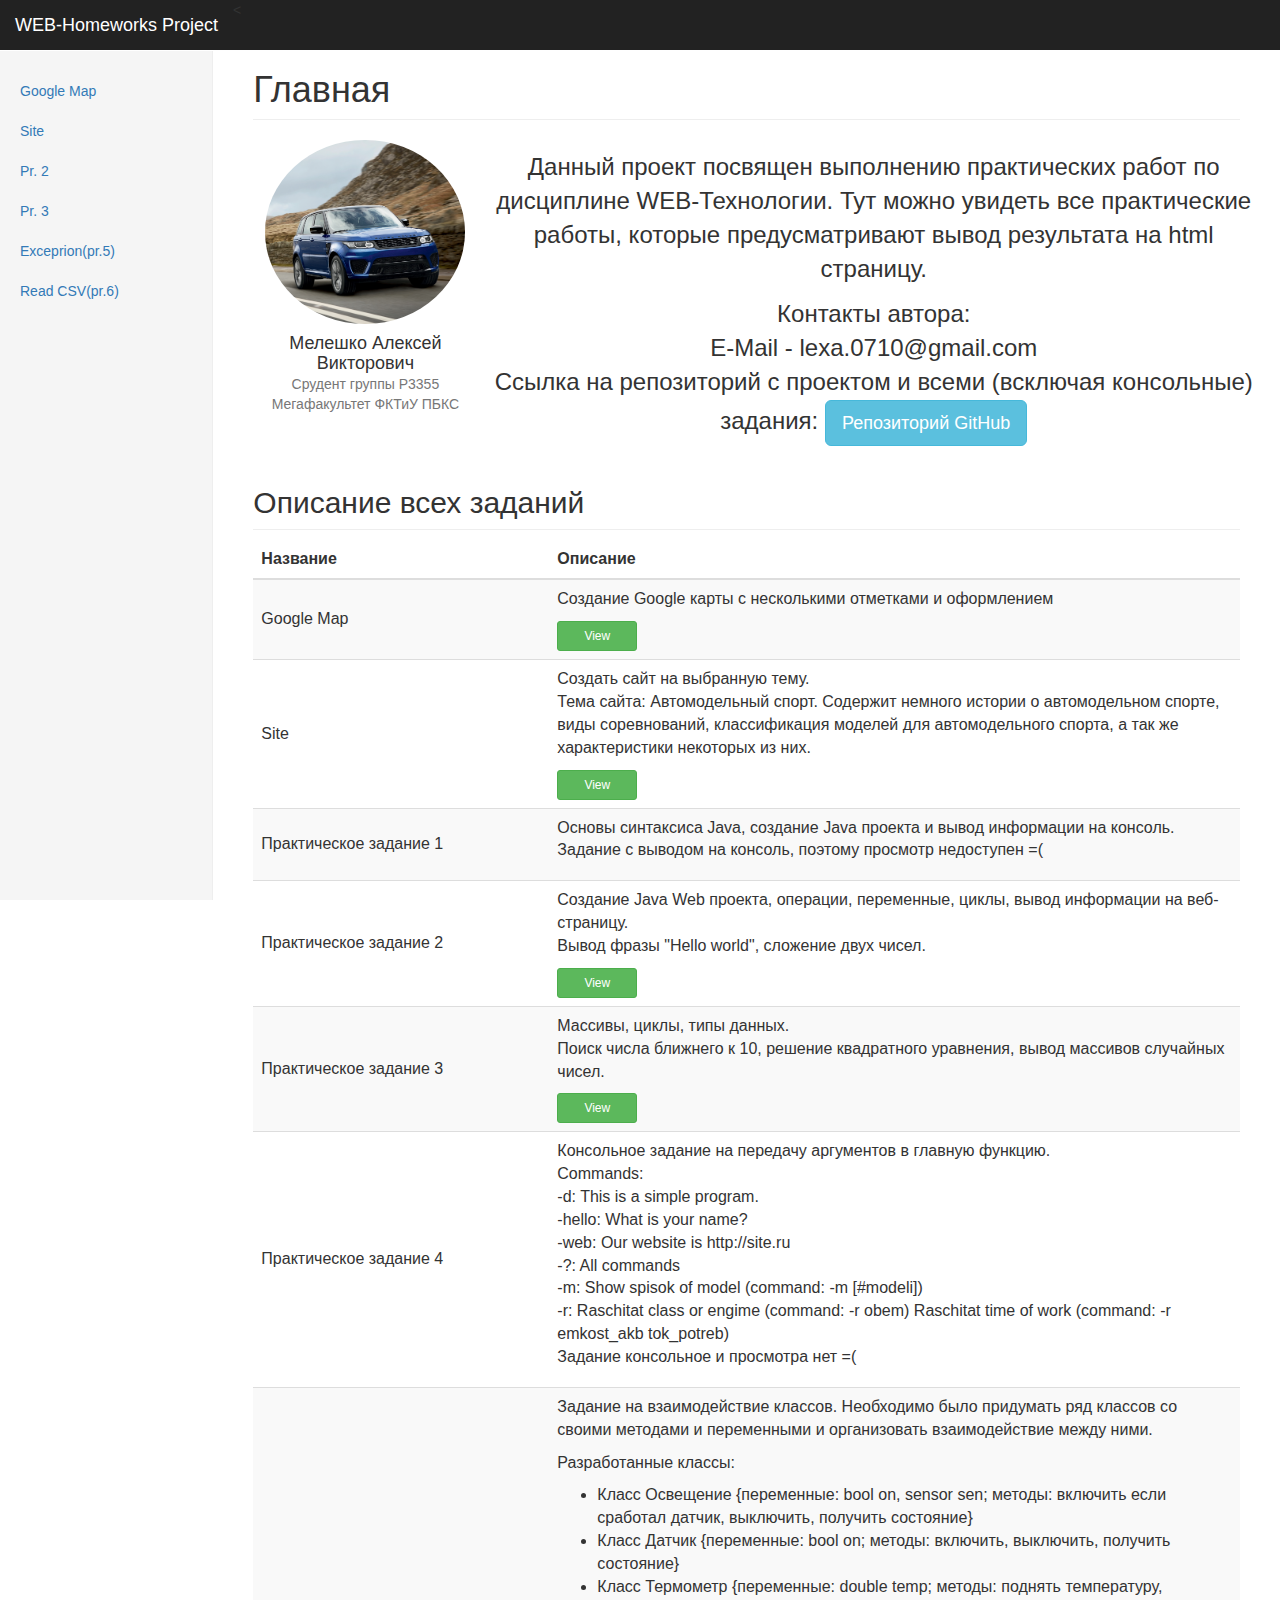
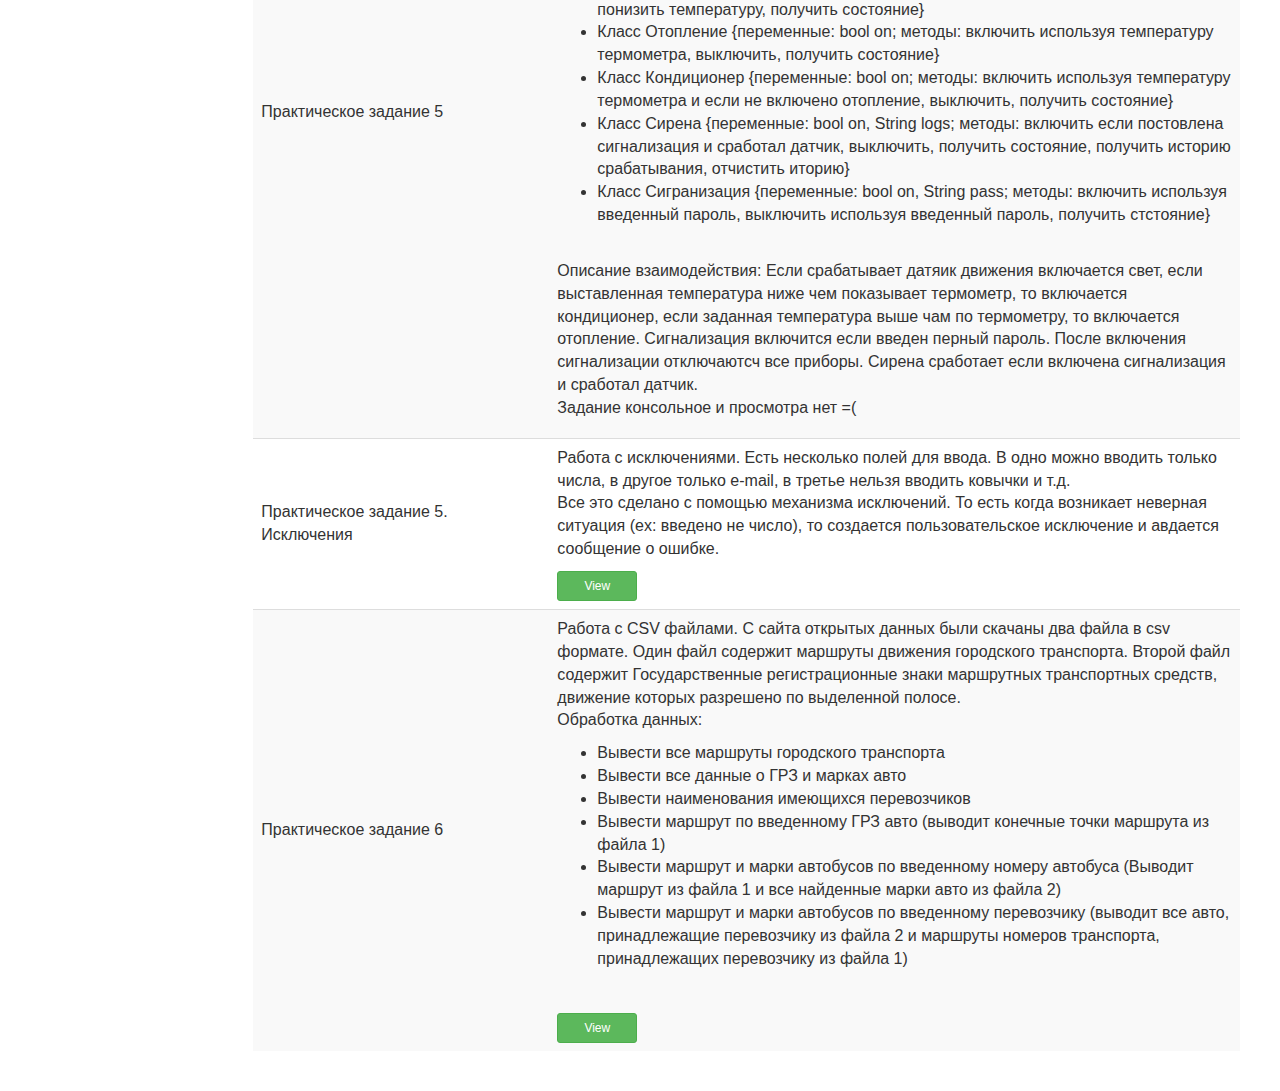
<file: alexeilabs/war/index.html>
<!DOCTYPE HTML PUBLIC "-//W3C//DTD HTML 4.01 Transitional//EN">
<!-- The HTML 4.01 Transitional DOCTYPE declaration-->
<!-- above set at the top of the file will set     -->
<!-- the browser's rendering engine into           -->
<!-- "Quirks Mode". Replacing this declaration     -->
<!-- with a "Standards Mode" doctype is supported, -->
<!-- but may lead to some differences in layout.   -->

<html>
  <head>
    <meta http-equiv="content-type" content="text/html; charset=UTF-8">
    <meta http-equiv="X-UA-Compatible" content="IE=edge">
    <meta name="viewport" content="width=device-width, initial-scale=1">
    <!-- The above 3 meta tags *must* come first in the head; any other head content must come *after* these tags -->
    
    <link rel="icon" href="favicon.ico">

    <title>WEB-Homeworks</title>

    <!-- Bootstrap core CSS -->
    <link href="site/css/bootstrap.min.css" rel="stylesheet">

    <!-- IE10 viewport hack for Surface/desktop Windows 8 bug -->
    <link href="site/css/ie10-viewport-bug-workaround.css" rel="stylesheet">

    <!-- Custom styles for this template -->
    <link href="dashboard.css" rel="stylesheet">

    <!-- Just for debugging purposes. Don't actually copy these 2 lines! -->
    <!--[if lt IE 9]><script src="../../assets/js/ie8-responsive-file-warning.js"></script><![endif]-->
    <!--<script src="../../assets/js/ie-emulation-modes-warning.js"></script>-->

    <!-- HTML5 shim and Respond.js for IE8 support of HTML5 elements and media queries -->
    <!--[if lt IE 9]>
      <script src="https://oss.maxcdn.com/html5shiv/3.7.2/html5shiv.min.js"></script>
      <script src="https://oss.maxcdn.com/respond/1.4.2/respond.min.js"></script>
    <![endif]-->
  </head>

  <body>

    <nav class="navbar navbar-inverse navbar-fixed-top">
      <div class="container-fluid">
        <div class="navbar-header">
          <button type="button" class="navbar-toggle collapsed" data-toggle="collapse" data-target="#navbar" aria-expanded="false" aria-controls="navbar">
            <span class="sr-only">Toggle navigation</span>
            <span class="icon-bar"></span>
            <span class="icon-bar"></span>
            <span class="icon-bar"></span>
          </button>
          <<a class="navbar-brand" href="/">WEB-Homeworks Project</a>
        </div>
        
      </div>
    </nav>

    <div class="container-fluid">
      <div class="row">
        <div class="col-sm-3 col-md-2 sidebar">
          <ul class="nav nav-sidebar">
           <!-- <li class="active"><a href="#">Overview <span class="sr-only">(current)</span></a></li>-->
            <li><a href="hack.html">Google Map</a></li>
            <li><a href="site/indexw.html">Site</a></li>
            <li><a href="indexpr2.html">Pr. 2</a></li>
            <li><a href="indexpr3.html">Pr. 3</a></li>
            <li><a href="indexpr5excep.html">Exceprion(pr.5)</a></li>
            <li><a href="indexpr6csv.html">Read CSV(pr.6)</a></li>
          </ul>
        </div>
        <div class="col-sm-9 col-sm-offset-3 col-md-10 col-md-offset-2 main">
          <h1 class="page-header">Главная</h1>

          <div class="row placeholders">
            <div class="col-xs-6 col-sm-3 placeholder">
              <img src="logo3.jpg" width="200" height="200" class="img-responsive" alt="Generic placeholder thumbnail">
              <h4>Мелешко Алексей Викторович</h4>
              <span class="text-muted">Срудент группы Р3355</span>
              <span class="text-muted"><br>Мегафакультет ФКТиУ ПБКС</span>
            </div>
            <p></p>
            <p style="font-size: 18pt">
            	Данный проект посвящен выполнению практических работ по дисциплине WEB-Технологии.
            	Тут можно увидеть все практические работы, которые предусматривают вывод результата на html страницу.
            	
            </p>
            <p style="font-size: 18pt">
            	Контакты автора:<br>
            	E-Mail - lexa.0710@gmail.com<br>
            	Ссылка на репозиторий с проектом и всеми (всключая консольные) задания: <a href="https://github.com/akselx123/Labs">
            	<button type="button" class="btn btn-lg btn-info">Репозиторий GitHub</button></a>
            </p>
            
          </div>

          <h2 class="sub-header">Описание всех заданий</h2>
          <div class="table-responsive">
            <table class="table table-striped">
              <thead>
                <tr>
                  <th width="30%">Название</th>
                  <th width="70%">Описание</th>
                </tr>
              </thead>
              <tbody>
                <tr>
                  <td>Google Map</td>
                  <td>
                  <p>
                  	Создание Google карты с несколькими отметками и оформлением
                  </p>
                  <a href="hack.html">
                  	<button type="button" class="btn btn-sm btn-success" style="width:80px">View</button>
                  </a>
                  </td>
                </tr>
                 <tr>
                  <td>Site</td>
                  <td>
                  <p>
                  	Создать сайт на выбранную тему.<br>
            		Тема сайта: Автомодельный спорт. Содержит немного истории о автомодельном спорте, 
            		виды соревнований, классификация моделей для автомодельного спорта, а так же 
            		характеристики некоторых из них.
                  </p>
                  <a href="site/indexw.html">
                  	<button type="button" class="btn btn-sm btn-success" style="width:80px">View</button>
                  </a>
                  </td>
                </tr>
                <tr>
                  <td>Практическое задание 1</td>
                  <td>
                  <p>
                  	Основы синтаксиса Java, создание Java проекта и вывод информации на консоль.<br>
                  	Задание с выводом на консоль, поэтому просмотр недоступен =(
                  </p>
                  </td>
                </tr>
                <tr>
                  <td>Практическое задание 2</td>
                  <td><p>
                  	Создание Java Web проекта, операции, переменные, циклы, вывод информации на веб-страницу.<br>
                  	Вывод фразы "Hello world", сложение двух чисел.
                  </p>
                  <a href="indexpr2.html">
                  	<button type="button" class="btn btn-sm btn-success" style="width:80px">View</button>
                  </a></td>
                </tr>
                <tr>
                  <td>Практическое задание 3</td>
                  <td><p>
                  	Массивы, циклы, типы данных.<br>
                  	Поиск числа ближнего к 10, решение квадратного уравнения, вывод массивов случайных чисел.
                  </p>
                  <a href="indexpr3.html">
                  	<button type="button" class="btn btn-sm btn-success" style="width:80px">View</button>
                  </a></td>
                </tr>
                <tr>
                  <td>Практическое задание 4</td>
                  <td>
                  	<p>
                  		Консольное задание на передачу аргументов в главную функцию. <br>
                  		Commands: <br>

						-d: This is a simple program.<br>
						-hello: What is your name? <br>
						-web: Our website is http://site.ru<br>
						-?: All commands<br>
						-m: Show spisok of model (command: -m [#modeli])<br>
						-r: Raschitat class or engime (command: -r obem) Raschitat time of work (command: -r emkost_akb tok_potreb)<br>
						Задание консольное и просмотра нет =(
                  	</p>
                  </td>
                </tr>
                <tr>
                  <td>Практическое задание 5</td>
                  <td>
                  	<p>
                  		Задание на взаимодействие классов. Необходимо было придумать ряд классов со своими методами и переменными
                  		и организовать взаимодействие между ними.
                  	</p>
                  	<p>
                  		Разработанные классы:<br>
                  		<ul>
                  			<li>Класс Освещение {переменные: bool on, sensor sen; методы: включить если сработал датчик, выключить, получить состояние}</li>
                  			<li>Класс Датчик {переменные: bool on; методы: включить, выключить, получить состояние}</li>
                  			<li>Класс Термометр {переменные: double temp; методы: поднять температуру, понизить температуру, получить состояние}</li>
                  			<li>Класс Отопление {переменные: bool on; методы: включить используя температуру термометра, выключить, получить состояние}</li>
                  			<li>Класс Кондиционер {переменные: bool on; методы: включить используя температуру термометра и если не включено отопление, выключить, получить состояние}</li>
                  			<li>Класс Сирена {переменные: bool on, String logs; методы: включить если постовлена сигнализация и сработал датчик, выключить, получить состояние, получить историю срабатывания, отчистить иторию}</li>
                  			<li>Класс Сигранизация {переменные: bool on, String pass; методы: включить используя введенный пароль, выключить используя введенный пароль, получить стстояние}</li>
                  		</ul><br>
                  		Описание взаимодействия: Если срабатывает датяик движения включается свет, если выставленная температура ниже чем показывает термометр, то
                  		включается кондиционер, если заданная температура выше чам по термометру, то включается отопление. Сигнализация включится если введен перный пароль.
                  		После включения сигнализации отключаютсч все приборы. Сирена сработает если включена сигнализация и сработал датчик.<br>
                  		Задание консольное и просмотра нет =(
                  	</p>
                  </td>
                </tr>
                <tr>
                  <td>Практическое задание 5. Исключения</td>
                  <td><p>
                  	Работа с исключениями. 
                  	Есть несколько полей для ввода. В одно можно вводить только числа, в другое только e-mail, в третье нельзя вводить ковычки и т.д. <br>
                  	Все это сделано с помощью механизма исключений. То есть когда возникает неверная ситуация (ex: введено не число), то создается пользовательское исключение и авдается сообщение о ошибке.
                  </p>
                  <a href="indexpr5excep.html">
                  	<button type="button" class="btn btn-sm btn-success" style="width:80px">View</button>
                  </a></td>
                </tr>
                <tr>
                  <td>Практическое задание 6</td>
                  <td><p>
                  	Работа с CSV файлами. С сайта открытых данных были скачаны два файла в csv формате. Один файл содержит маршруты движения городского транспорта.
                  	Второй файл содержит Государственные регистрационные знаки маршрутных транспортных средств, движение которых разрешено по выделенной полосе.
                  	<br>Обработка данных:<br>
                  	<ul>
                  		<li>Вывести все маршруты городского транспорта</li>
                  		<li>Вывести все данные о ГРЗ и марках авто</li>
                  		<li>Вывести наименования имеющихся перевозчиков</li>
                 		<li>Вывести маршрут по введенному ГРЗ авто (выводит конечные точки маршрута из файла 1)</li>
                 		<li>Вывести маршрут и марки автобусов по введенному номеру автобуса (Выводит маршрут из файла 1 и все найденные марки авто из файла 2)</li>
                  		<li>Вывести маршрут и марки автобусов по введенному перевозчику (выводит все авто, принадлежащие перевозчику из файла 2 и маршруты номеров транспорта, принадлежащих перевозчику из файла 1)</li>
                  	</ul><br>
                  </p>
                  <a href="indexpr6csv.html">
                  	<button type="button" class="btn btn-sm btn-success" style="width:80px">View</button>
                  </a></td>
                </tr>
              </tbody>
            </table>
          </div>
        </div>
      </div>
    </div>

    <!-- Bootstrap core JavaScript
    ================================================== -->
    <!-- Placed at the end of the document so the pages load faster -->
    <script src="https://ajax.googleapis.com/ajax/libs/jquery/1.11.3/jquery.min.js"></script>
    <script>window.jQuery || document.write('<script src="site/js/jquery.min.js"><\/script>')</script>
    <script src="site/js/bootstrap.min.js"></script>
    <!-- Just to make our placeholder images work. Don't actually copy the next line! -->
    <script src="site/js/holder.min.js"></script>
    <!-- IE10 viewport hack for Surface/desktop Windows 8 bug -->
    <script src="site/js/ie10-viewport-bug-workaround.js"></script>
  </body>
</html>
</file>
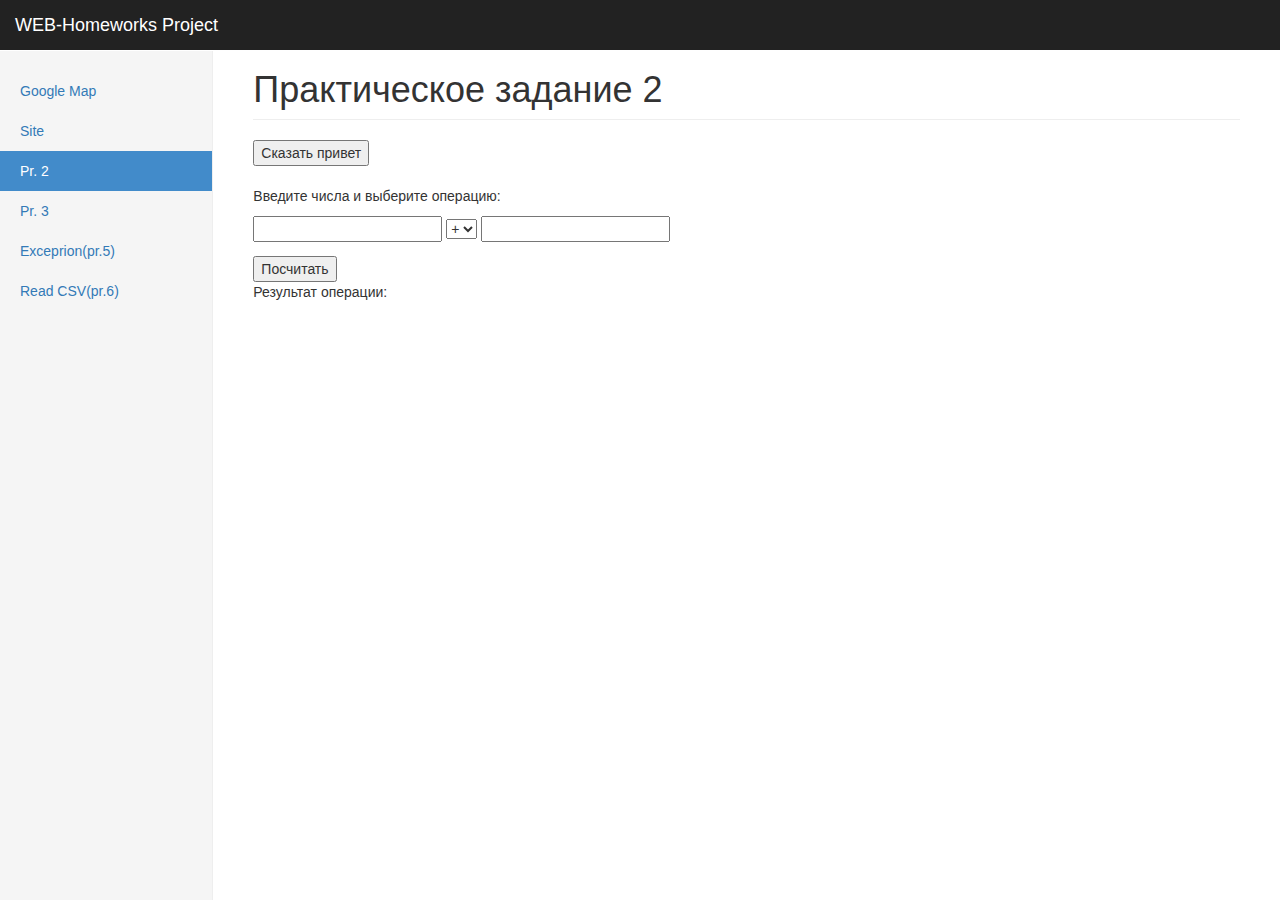
<file: alexeilabs/war/indexpr2.html>
<!DOCTYPE HTML PUBLIC "-//W3C//DTD HTML 4.01 Transitional//EN">
<!-- The HTML 4.01 Transitional DOCTYPE declaration-->
<!-- above set at the top of the file will set     -->
<!-- the browser's rendering engine into           -->
<!-- "Quirks Mode". Replacing this declaration     -->
<!-- with a "Standards Mode" doctype is supported, -->
<!-- but may lead to some differences in layout.   -->

<html>
  <head>
    <meta http-equiv="content-type" content="text/html; charset=UTF-8">
    <meta http-equiv="X-UA-Compatible" content="IE=edge">
    <meta name="viewport" content="width=device-width, initial-scale=1">
    <!-- The above 3 meta tags *must* come first in the head; any other head content must come *after* these tags -->
    
    <link rel="icon" href="favicon.ico">

    <title>WEB-Homeworks</title>

    <!-- Bootstrap core CSS -->
    <link href="site/css/bootstrap.min.css" rel="stylesheet">

    <!-- IE10 viewport hack for Surface/desktop Windows 8 bug -->
    <link href="site/css/ie10-viewport-bug-workaround.css" rel="stylesheet">

    <!-- Custom styles for this template -->
    <link href="dashboard.css" rel="stylesheet">

    <!-- Just for debugging purposes. Don't actually copy these 2 lines! -->
    <!--[if lt IE 9]><script src="../../assets/js/ie8-responsive-file-warning.js"></script><![endif]-->
    <!--<script src="../../assets/js/ie-emulation-modes-warning.js"></script>-->

    <!-- HTML5 shim and Respond.js for IE8 support of HTML5 elements and media queries -->
    <!--[if lt IE 9]>
      <script src="https://oss.maxcdn.com/html5shiv/3.7.2/html5shiv.min.js"></script>
      <script src="https://oss.maxcdn.com/respond/1.4.2/respond.min.js"></script>
    <![endif]-->
    
    <script src="jquery-2.1.0.min.js"></script>
 	<script>  
 		$( function() {
 			$('#calc').click( function() {
 				var var1 = $('#var1').val();
 				var var2 = $('#var2').val();
 				var operation = $('#operation').val();
 				$('#result').load("/prakt2?var1="+var1+"&var2="+var2+"&operation="+operation); 
 			});
 			
 			$('#hello_text').click( function() {
 				
 				$('#say_hello').load("/prakt2");
 				});
 		});
 	</script> 
    
  </head>

  <body>

    <nav class="navbar navbar-inverse navbar-fixed-top">
      <div class="container-fluid">
        <div class="navbar-header">
          <button type="button" class="navbar-toggle collapsed" data-toggle="collapse" data-target="#navbar" aria-expanded="false" aria-controls="navbar">
            <span class="sr-only">Toggle navigation</span>
            <span class="icon-bar"></span>
            <span class="icon-bar"></span>
            <span class="icon-bar"></span>
          </button>
         <a class="navbar-brand" href="/">WEB-Homeworks Project</a>
        </div>
        
      </div>
    </nav>

    <div class="container-fluid">
      <div class="row">
        <div class="col-sm-3 col-md-2 sidebar">
          <ul class="nav nav-sidebar">
           <!-- <li class="active"><a href="#">Overview <span class="sr-only">(current)</span></a></li>-->
            <li><a href="hack.html">Google Map</a></li>
            <li><a href="site/indexw.html">Site</a></li>
            <li class="active"><a href="indexpr2.html">Pr. 2</a></li>
            <li><a href="indexpr3.html">Pr. 3</a></li>
            <li><a href="indexpr5excep.html">Exceprion(pr.5)</a></li>
            <li><a href="indexpr6csv.html">Read CSV(pr.6)</a></li>
          </ul>
        </div>
        <div class="col-sm-9 col-sm-offset-3 col-md-10 col-md-offset-2 main">
          <h1 class="page-header">Практическое задание 2</h1>

          <button id="hello_text">Сказать привет</button>
   <div id="say_hello"><br></div>
    <form><p>Введите числа и выберите операцию:</p>
    	<input id="var1"type="text"/>
    	<select id="operation">
    		<option value="0">+</option>
    		<option value="1">-</option>
    		<option value="2">*</option>
    		<option value="3">:</option>
    	</select>
    	<input id="var2"type="text"/>
    </form>
    <button id="calc">Посчитать</button>
    <p>Результат операции: <b>
    
        <span style="color:red" id="result"></span>
     
    </b></p>

        </div>
      </div>
    </div>

    <!-- Bootstrap core JavaScript
    ================================================== -->
    <!-- Placed at the end of the document so the pages load faster -->
    <script src="https://ajax.googleapis.com/ajax/libs/jquery/1.11.3/jquery.min.js"></script>
    <script>window.jQuery || document.write('<script src="site/js/jquery.min.js"><\/script>')</script>
    <script src="site/js/bootstrap.min.js"></script>
    <!-- Just to make our placeholder images work. Don't actually copy the next line! -->
    <script src="site/js/holder.min.js"></script>
    <!-- IE10 viewport hack for Surface/desktop Windows 8 bug -->
    <script src="site/js/ie10-viewport-bug-workaround.js"></script>
  </body>
</html>
</file>
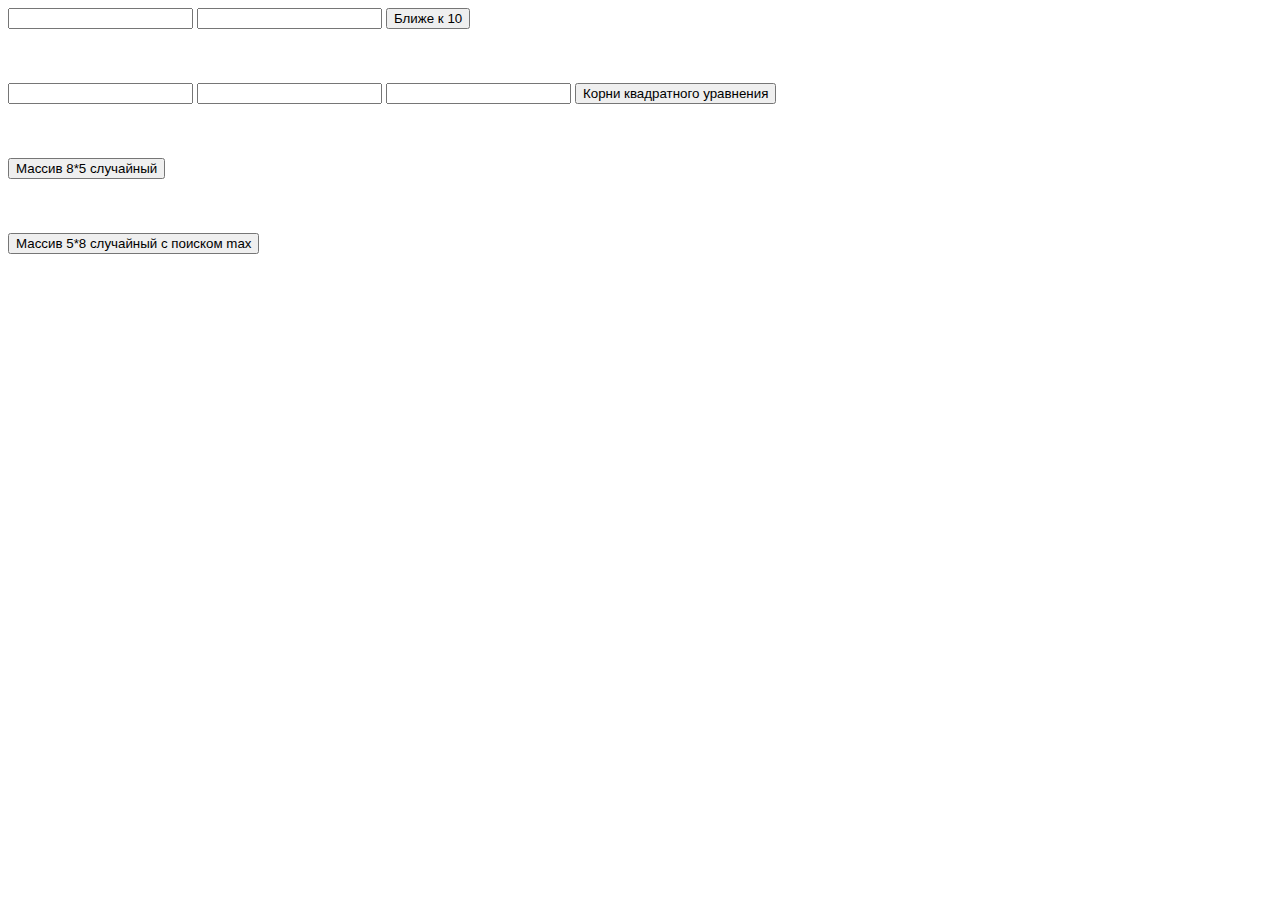
<file: alexeilabs/war/indexpr3.html>
<!DOCTYPE HTML PUBLIC "-//W3C//DTD HTML 4.01 Transitional//EN">
<!-- The HTML 4.01 Transitional DOCTYPE declaration-->
<!-- above set at the top of the file will set     -->
<!-- the browser's rendering engine into           -->
<!-- "Quirks Mode". Replacing this declaration     -->
<!-- with a "Standards Mode" doctype is supported, -->
<!-- but may lead to some differences in layout.   -->

<html>
  <head>
    <meta http-equiv="content-type" content="text/html; charset=UTF-8">
    <title>Hello App Engine</title>
	
	<script src="jquery-2.1.0.min.js"></script>
 	<script>  
 		$( function() {
 			$('#nm_button').click( function() {
 				var n_txt = $('#n_txt').val();
 				var m_txt = $('#m_txt').val();
 				$('#nm_result').load("/prakt3?n_txt="+n_txt+"&m_txt="+m_txt); 
 			});
 			
 			$('#abc_button').click( function() {
 				var a_txt = $('#a_txt').val();
 				var b_txt = $('#b_txt').val();
 				var c_txt = $('#c_txt').val();
 				$('#abc_result').load("/prakt3?a_txt="+a_txt+"&b_txt="+b_txt+"&c_txt="+c_txt); 
 			});
 			
 			$('#mass_button').click( function() {
 				var mass_hid = $('#mass_hid').val();
 				$('#mass_result').load("/prakt3?mass_hid="+mass_hid); 
 			});
 			
 			$('#mass1_button').click( function() {
 				var mass1_hid = $('#mass1_hid').val();
 				$('#mass1_result').load("/prakt3?mass1_hid="+mass1_hid); 
 			});
 		});
 	</script> 
 
  </head>

  <body>
    
   
     
    	<input id="n_txt"type="text"/>
    	<input id="m_txt"type="text"/>
    	<button id="nm_button">Ближе к 10</button><br>
    	<span style="color:red" id="nm_result"></span><br><br><br>
    	
    	<input id="a_txt"type="text"/>
    	<input id="b_txt"type="text"/>
    	<input id="c_txt"type="text"/>
    	<button id="abc_button">Корни квадратного уравнения</button><br>
    	<span style="color:red" id="abc_result"></span><br><br><br>
    	
    	<input id="mass_hid"type="hidden"/>
    	<button id="mass_button">Массив 8*5 случайный</button><br>
    	<span style="color:red" id="mass_result"></span><br><br><br>
    	
    	<input id="mass1_hid"type="hidden"/>
    	<button id="mass1_button">Массив 5*8 случайный c поиском max</button><br>
    	<span style="color:red" id="mass1_result"></span><br>
    	
    
       
    
  </body>
</html>
</file>
<file: alexeilabs/war/dashboard.css>
/*
 * Base structure
 */

/* Move down content because we have a fixed navbar that is 50px tall */
body {
  padding-top: 50px;
}


/*
 * Global add-ons
 */

.sub-header {
  padding-bottom: 10px;
  border-bottom: 1px solid #eee;
}

/*
 * Top navigation
 * Hide default border to remove 1px line.
 */
.navbar-fixed-top {
  border: 0;
}

/*
 * Sidebar
 */

/* Hide for mobile, show later */
.sidebar {
  display: none;
}
@media (min-width: 768px) {
  .sidebar {
    position: fixed;
    top: 51px;
    bottom: 0;
    left: 0;
    z-index: 1000;
    display: block;
    padding: 20px;
    overflow-x: hidden;
    overflow-y: auto; /* Scrollable contents if viewport is shorter than content. */
    background-color: #f5f5f5;
    border-right: 1px solid #eee;
  }
}

/* Sidebar navigation */
.nav-sidebar {
  margin-right: -21px; /* 20px padding + 1px border */
  margin-bottom: 20px;
  margin-left: -20px;
}
.nav-sidebar > li > a {
  padding-right: 20px;
  padding-left: 20px;
}
.nav-sidebar > .active > a,
.nav-sidebar > .active > a:hover,
.nav-sidebar > .active > a:focus {
  color: #fff;
  background-color: #428bca;
}


/*
 * Main content
 */

.main {
  padding: 20px;
}
@media (min-width: 768px) {
  .main {
    padding-right: 40px;
    padding-left: 40px;
  }
}
.main .page-header {
  margin-top: 0;
}


/*
 * Placeholder dashboard ideas
 */

.placeholders {
  margin-bottom: 30px;
  text-align: center;
}
.placeholders h4 {
  margin-bottom: 0;
}
.placeholder {
  margin-bottom: 20px;
}
.placeholder img {
  display: inline-block;
  border-radius: 50%;
}
</file>
<file: alexeilabs/war/site/css/ie10-viewport-bug-workaround.css>
/*!
 * IE10 viewport hack for Surface/desktop Windows 8 bug
 * Copyright 2014-2015 Twitter, Inc.
 * Licensed under MIT (https://github.com/twbs/bootstrap/blob/master/LICENSE)
 */

/*
 * See the Getting Started docs for more information:
 * http://getbootstrap.com/getting-started/#support-ie10-width
 */
@-webkit-viewport { width: device-width; }
@-moz-viewport    { width: device-width; }
@-ms-viewport     { width: device-width; }
@-o-viewport      { width: device-width; }
@viewport         { width: device-width; }
</file>
